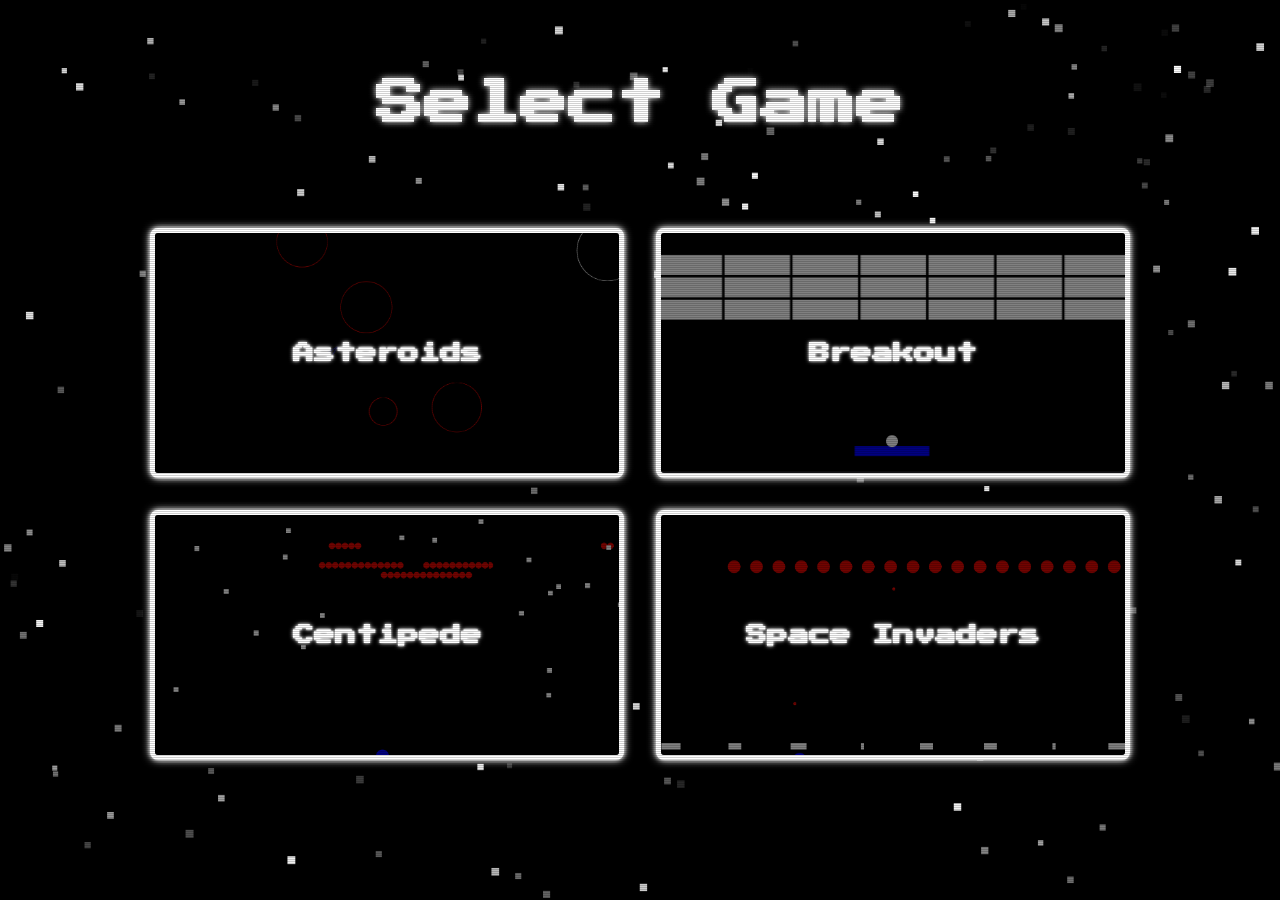
<file: index.html>
<!DOCTYPE html>
<html lang="en">
  <head>
    <meta charset="UTF-8" />
    <meta name="viewport" content="width=device-width, initial-scale=1.0" />
    <title>Javascript Arcade</title>
    <link rel="stylesheet" href="/assets/style.css" />
  </head>
  <body>
    <canvas id="starfield"></canvas>
    <h1>Select Game</h1>
    <div class="grid">
      <a class="game" href="/games/asteroids/" target="_blank">
        <img src="/assets/thumbnails/asteroids.png" alt="asteroids" />
        <h2>Asteroids</h2></a
      >
      <a class="game" href="/games/breakout/" target="_blank">
        <img src="/assets/thumbnails/breakout.png" alt="breakout" />
        <h2>Breakout</h2></a
      >
      <a class="game" href="/games/centipede/" target="_blank">
        <img src="/assets/thumbnails/centipede.png" alt="centipede" />
        <h2>Centipede</h2></a
      >
      <a class="game" href="/games/space-invaders/" target="_blank">
        <img src="/assets/thumbnails/space-invaders.png" alt="space-invaders" />
        <h2>Space Invaders</h2>
      </a>
    </div>

    <script src="/assets/starfield.js"></script>
  </body>
</html>
</file>
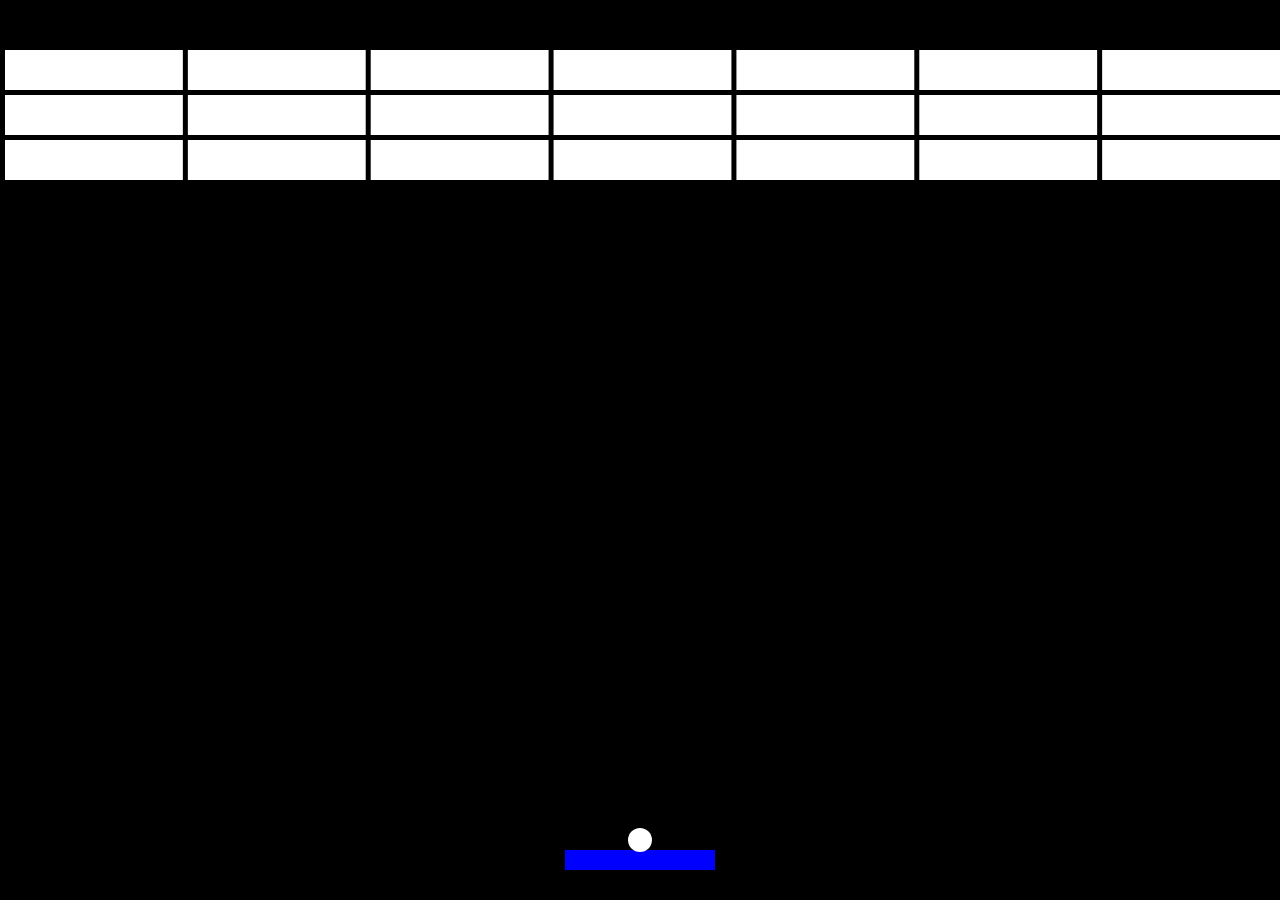
<file: games/breakout/index.html>
<!DOCTYPE html>
<html lang="en">
  <head>
    <meta charset="UTF-8" />
    <meta name="viewport" content="width=device-width, initial-scale=1.0" />
    <title>Breakout</title>
  </head>

  <style>
    * {
      box-sizing: border-box;
      margin: 0;
      padding: 0;
    }
    canvas {
      display: block;
      margin: 0 auto;
    }
  </style>

  <body>
    <canvas></canvas>

    <script src="./index.js" type="text/javascript"></script>
  </body>
</html>
</file>
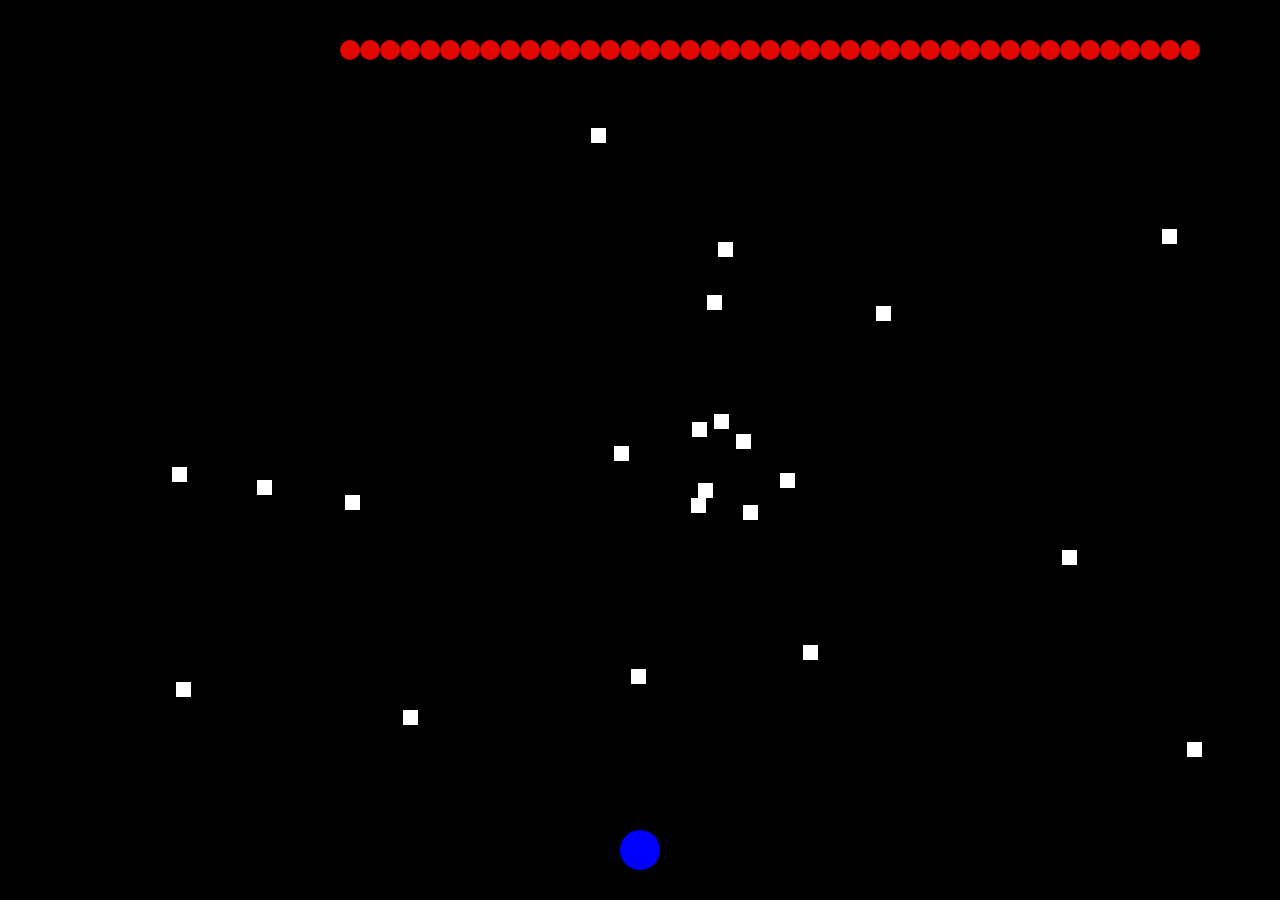
<file: games/centipede/index.html>
<!DOCTYPE html>
<html lang="en">
  <head>
    <meta charset="UTF-8" />
    <meta name="viewport" content="width=device-width, initial-scale=1.0" />
    <title>Centipede</title>
  </head>
  <style>
    *{
        box-sizing: border-box;
        margin: 0;
        padding:0'
    }
  </style>
  <body>
    <canvas></canvas>

    <script src="./index.js" type="text/javascript"></script>
  </body>
</html>
</file>
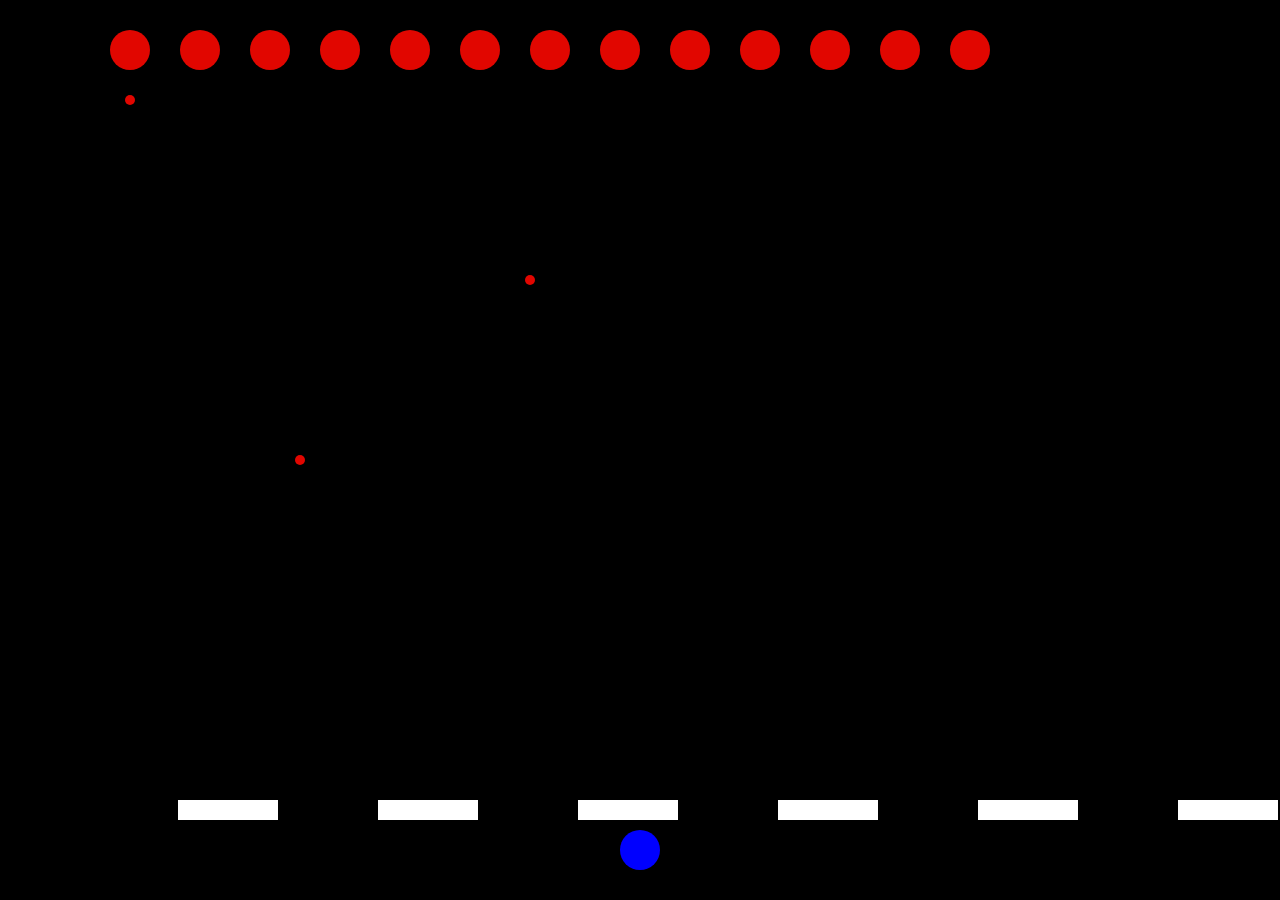
<file: games/space-invaders/index.html>
<!DOCTYPE html>
<html lang="en">
  <head>
    <meta charset="UTF-8" />
    <meta name="viewport" content="width=device-width, initial-scale=1.0" />
    <title>Space Invaders</title>
  </head>
  <style>
    *{
        box-sizing: border-box;
        margin: 0;
        padding:0'
    }
    canvas {
    	display: block;
    	margin: 0 auto;
    }
  </style>
  <body>
    <canvas></canvas>

    <script src="./index.js" type="text/javascript"></script>
  </body>
</html>
</file>
<file: assets/style.css>
@import url("https://fonts.googleapis.com/css2?family=Press+Start+2P&display=swap");

:root {
  --br: 8px;
}

* {
  box-sizing: border-box;
  font-family: "Press Start 2P", system-ui;
  margin: 0;
  padding: 0;
}

body {
  background: black;
  border-radius: var(--br);
  padding: 5em;
  min-height: 100vh;
  border-radius: 12px;
  animation: crt-flicker 0.12s infinite;
}

body::after {
  content: "";
  position: absolute;
  inset: 0;
  pointer-events: none;
  background: repeating-linear-gradient(
    to bottom,
    transparent 0,
    transparent 1px,
    rgba(0, 0, 0, 0.18) 1px,
    rgba(0, 0, 0, 0.18) 2px
  );
}

body::before {
  content: "";
  position: absolute;
  inset: 0;
  pointer-events: none;
  background: radial-gradient(
    circle at 50% 50%,
    rgba(255, 255, 255, 0.02) 0%,
    transparent 70%
  );
  background-size: 3px 3px; /* size of each dot */
  mix-blend-mode: overlay;
}

h1 {
  color: white;
  font-size: 3em;
  margin: 0 0 100px;
  text-align: center;
  text-shadow: 0 0 6px white;
}

.grid {
  display: grid;
  grid-template-columns: repeat(2, 1fr);
  gap: 2em;
  margin: 0 auto;
  max-width: 980px;

  @media screen and (max-width: 768px) {
    grid-template-columns: repeat(1, 1fr);
  }
}

.game {
  align-items: center;
  background-color: black;
  border: 5px solid white;
  border-radius: var(--br);
  box-shadow: 0 0 4px white, 0 0 8px white;
  color: white;
  display: flex;
  font-size: 14px;
  flex: 1;
  justify-content: center;
  overflow: hidden;
  position: relative;
  text-align: center;
  text-decoration: none;
  height: 250px;
  text-shadow: 0 0 2px white, 0 0 4px white;
  transition: border-color 0.1s, color 0.1s;

  img {
    height: 100%;
    object-fit: cover;
    opacity: 0.5;
    position: absolute;
    width: 100%;
    z-index: 0;
  }

  h2 {
    position: relative;
  }

  @media screen and (max-width: 992px) {
    flex: auto;
  }
}

.game:hover {
  animation: rainbowCycle 0.25s linear infinite;
  transition: all ease 0.5s;
}

#starfield {
  position: fixed;
  top: 0;
  left: 0;
  width: 100vw;
  height: 100vh;
  z-index: -1;
}

@keyframes crt-flicker {
  0%,
  100% {
    opacity: 1;
  }
  48% {
    opacity: 0.97;
  }
  49% {
    opacity: 0.94;
  }
  50% {
    opacity: 0.9;
  }
  51% {
    opacity: 0.94;
  }
  52% {
    opacity: 0.97;
  }
}

@keyframes rainbowCycle {
  0% {
    color: #ff0000;
    border-color: #ff0000;
  }
  16% {
    color: #ff7f00;
    border-color: #ff7f00;
  }
  33% {
    color: #ffff00;
    border-color: #ffff00;
  }
  50% {
    color: #00ff00;
    border-color: #00ff00;
  }
  66% {
    color: #0000ff;
    border-color: #0000ff;
  }
  83% {
    color: #4b0082;
    border-color: #4b0082;
  }
  100% {
    color: #9400d3;
    border-color: #9400d3;
  }
}
</file>
